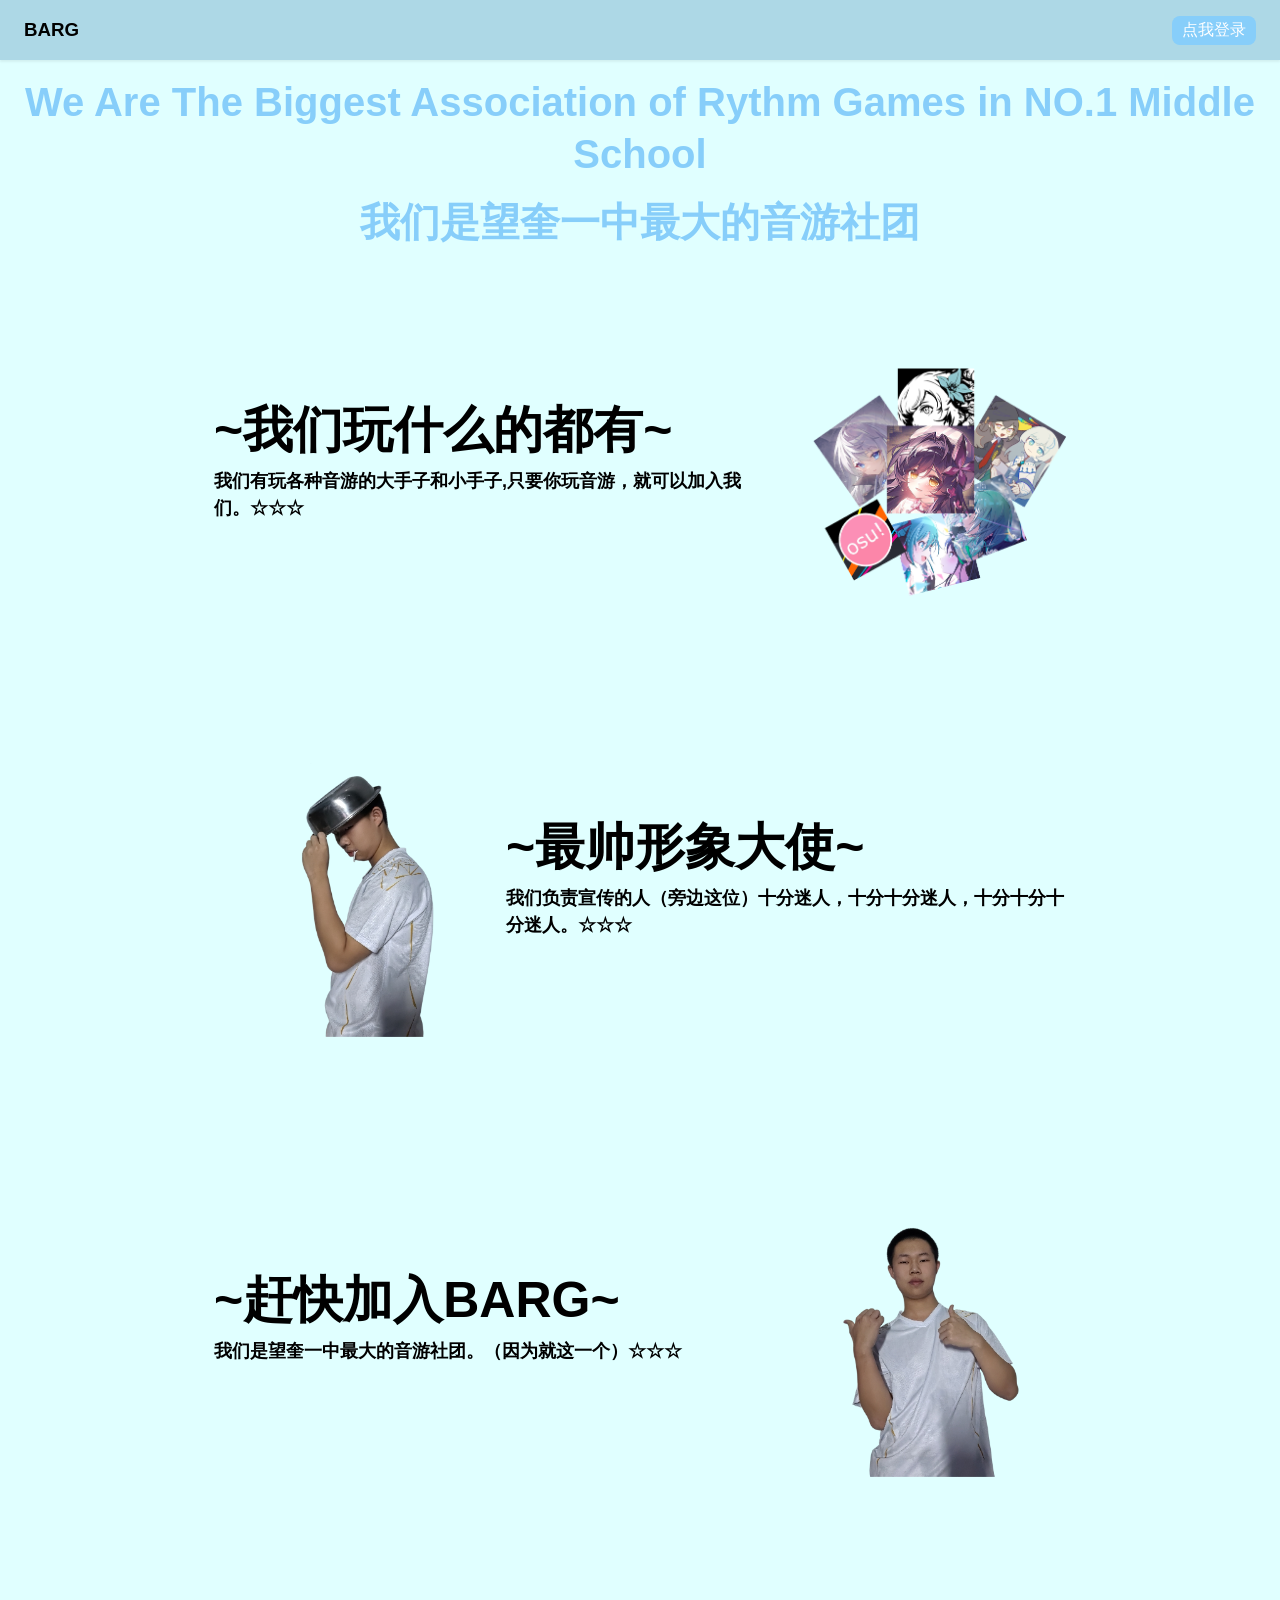
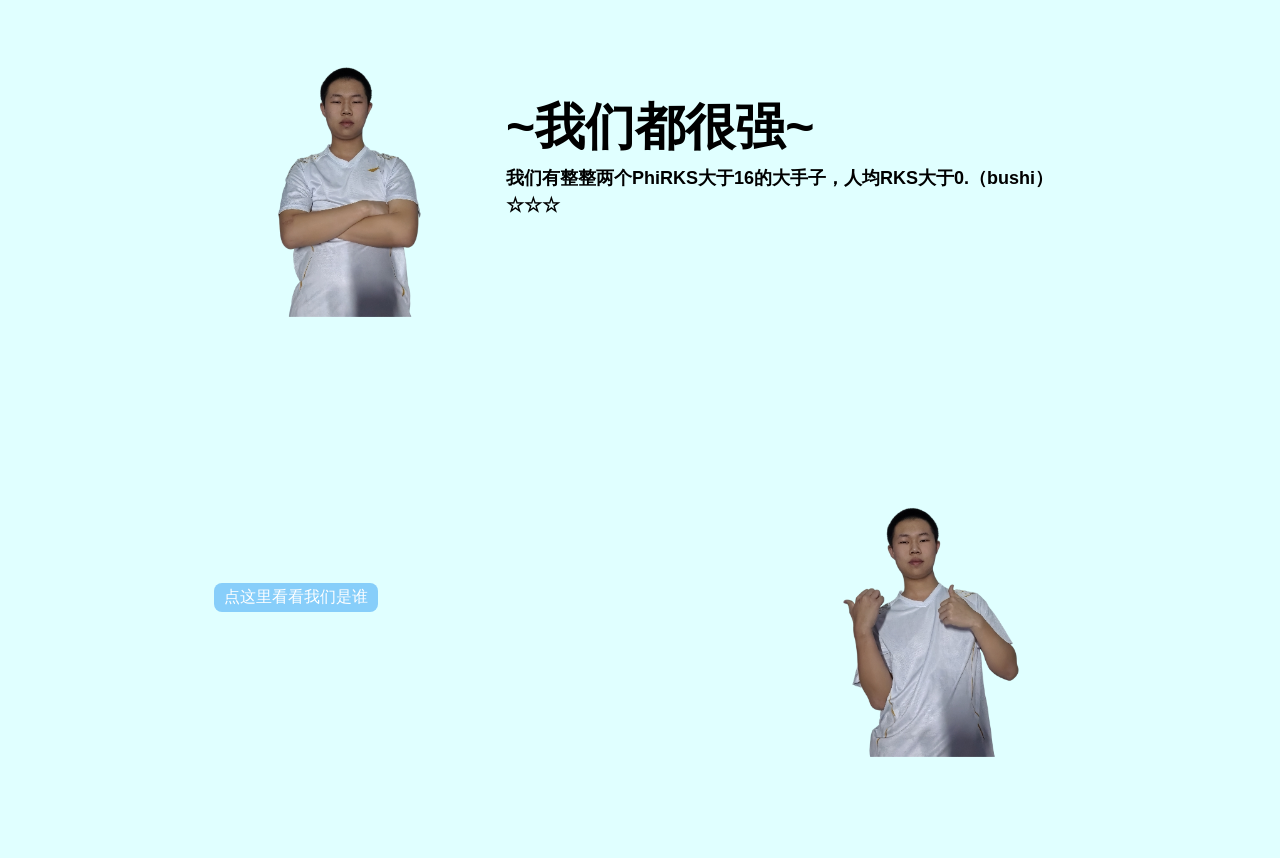
<file: index.html>
<!DOCTYPE html>
<html lang="zh-CN">
<head>
  <meta charset="UTF-8">
  <meta name="viewport" content="width=device-width, initial-scale=1.0">
  <title>~一中音游之光~☆☆</title>
  <link rel="stylesheet" href="style.css">
</head>
<body>
  <header class="navbar">
    <h3>BARG</h3>
    <nav id="nav-guest">
      <a href="login.html" class="fake-btn">点我登录</a>
    </nav>
    <nav id="nav-user">
      <t id="welcome">你好</t>
      <button class="btn" type="button" id="logout-btn">退出登录</button>
    </nav>
  </header>

  <main class="main">
  <h2 class="total-title" >We Are The Biggest Association of Rythm Games in NO.1 Middle School</h2>
  <h2 class="total-title" >我们是望奎一中最大的音游社团</h2>
    <div class="content">
      <div><h1 >~我们玩什么的都有~</h1>
            <h3>我们有玩各种音游的大手子和小手子,只要你玩音游，就可以加入我们。☆☆☆</h3>
      </div>
      <img src="rGs.png" alt="Image" width="400" height="500">
    </div>
    <div class="content">
      <img src="LiHan_Handsom.png" alt="Handsome" width="300" height="450">
      <div><h1 >~最帅形象大使~</h1>
        <h3>我们负责宣传的人（旁边这位）十分迷人，十分十分迷人，十分十分十分迷人。☆☆☆</h3>
</div>
    </div>
    <div class="content">
      <div><h1 >~赶快加入BARG~</h1>
        <h3>我们是望奎一中最大的音游社团。（因为就这一个）☆☆☆</h3>
</div>
      <img src="LiHan_Like.png" alt="Like" width="300" height="450">
    </div>
    <div class="content">
      <img src="LiHan_Grand.png" alt="Grand" width="300" height="450">
      <div><h1 >~我们都很强~</h1>
          <h3>我们有整整两个PhiRKS大于16的大手子，人均RKS大于0.（bushi）☆☆☆</h3>
</div>
    </div>
    <div class="content">
      <a href="intro.html"  class="fake-btn">点这里看看我们是谁</a>
      <img src="LiHan_Like.png" alt="Like" width="300" height="450">
    </div>

  </main>
</body>
                    
  <script src="common.js"></script>
  <script>

    (function(){

      var navGuest = document.getElementById('nav-guest');
      var navUser = document.getElementById('nav-user');
      var welcome = document.getElementById('welcome');
      var logoutBtn = document.getElementById('logout-btn');

      function renderLogOut(){
        navGuest.style.display = '';
        navUser.style.display = 'none';
      }

      function renderLogIn(){
        navGuest.style.display = 'none';
        navUser.style.display = '';
        welcome.textContent = '你已登录（虽然没啥用）';
      }

      var token = getToken();

      if(!token){
        renderLogOut();
      }
      else{
        renderLogIn();
      }

      

      logoutBtn.addEventListener('click', async function() {
        logoutBtn.disabled = true;
        logoutBtn.textContent = '退出中';
        try{
          await request('/api/v1/auth/logout', {method: 'POST'});
        }catch(err){

        }finally{
          clearToken();
          logoutBtn.disabled  = false;
          renderLogOut();
        }
      })

    })()

  </script>

</html>
</file>
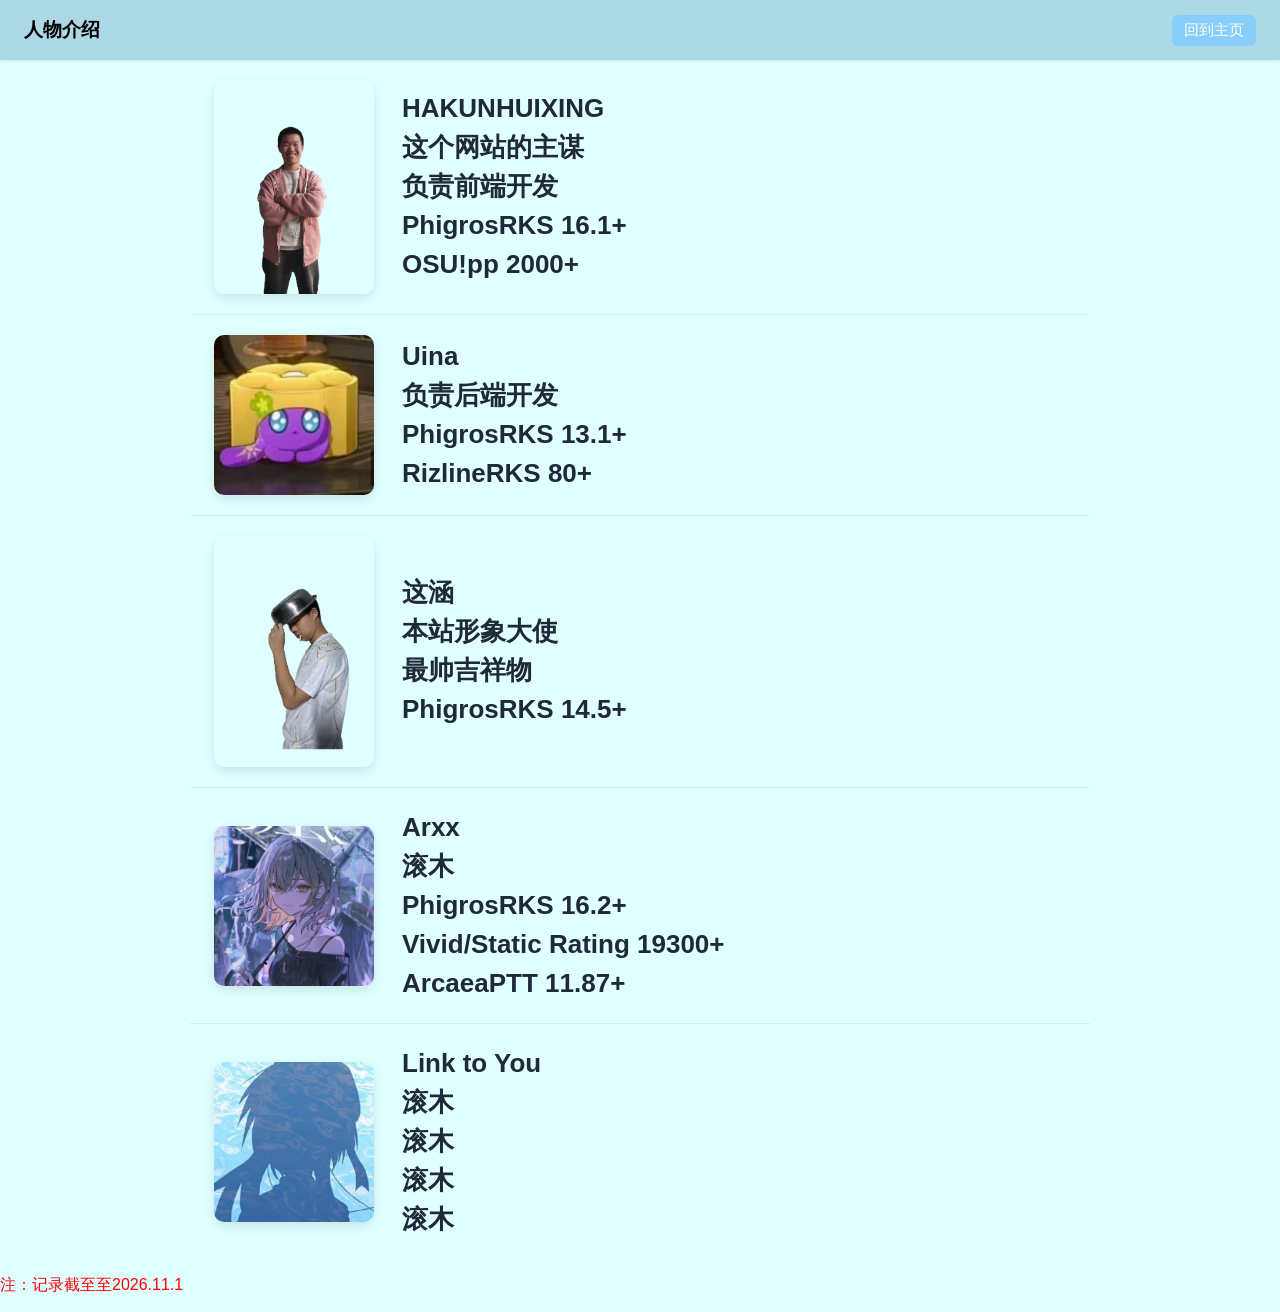
<file: intro.html>
<!DOCTYPE html>
<html lang="zh-CN">
<head>
    <meta charset="UTF-8">
    <meta name="viewport" content="width=device-width, initial-scale=1.0">
    <title>人物介绍</title>
    <link rel="stylesheet" href="style.css">
</head>
<body>
      <header class="navbar">
    <h3>人物介绍</h3>
    <button class="btn" onclick="location.href='index.html'">回到主页</button>
  </header>
    <div class="intro-item">
        <img src="hakunhuixing.png" alt="hakunhuixing" width="320">
        <h1>HAKUNHUIXING<br>这个网站的主谋<br>负责前端开发<br>PhigrosRKS 16.1+<br>OSU!pp 2000+</h1>
    </div>
    <div class="intro-item">
        <img src="Uina.jpg" alt="Uina">
        <h1>Uina<br>负责后端开发<br>PhigrosRKS 13.1+<br>RizlineRKS 80+</h1>
    </div>
    <div class="intro-item">
        <img src="LiHan_Handsom.png" alt="LiHan_Handsom" width="320">
        <h1>这涵<br>本站形象大使<br>最帅吉祥物<br>PhigrosRKS 14.5+</h1>
    </div>
    <div class="intro-item">
        <img src="Arxx.jpg" alt="Arxx" width="200">
        <h1>Arxx<br>滚木<br>PhigrosRKS 16.2+<br>Vivid/Static Rating 19300+<br>ArcaeaPTT 11.87+</h1>
    </div>
    <div class="intro-item">
        <img src="GunMu.jpg" alt="GunMu" width="300">
        <h1>Link to You<br>滚木<br>滚木<br>滚木<br>滚木</h1>
    </div>
    <p style="color: red;">注：记录截至至2026.11.1</p>
</body>
</html>
</file>
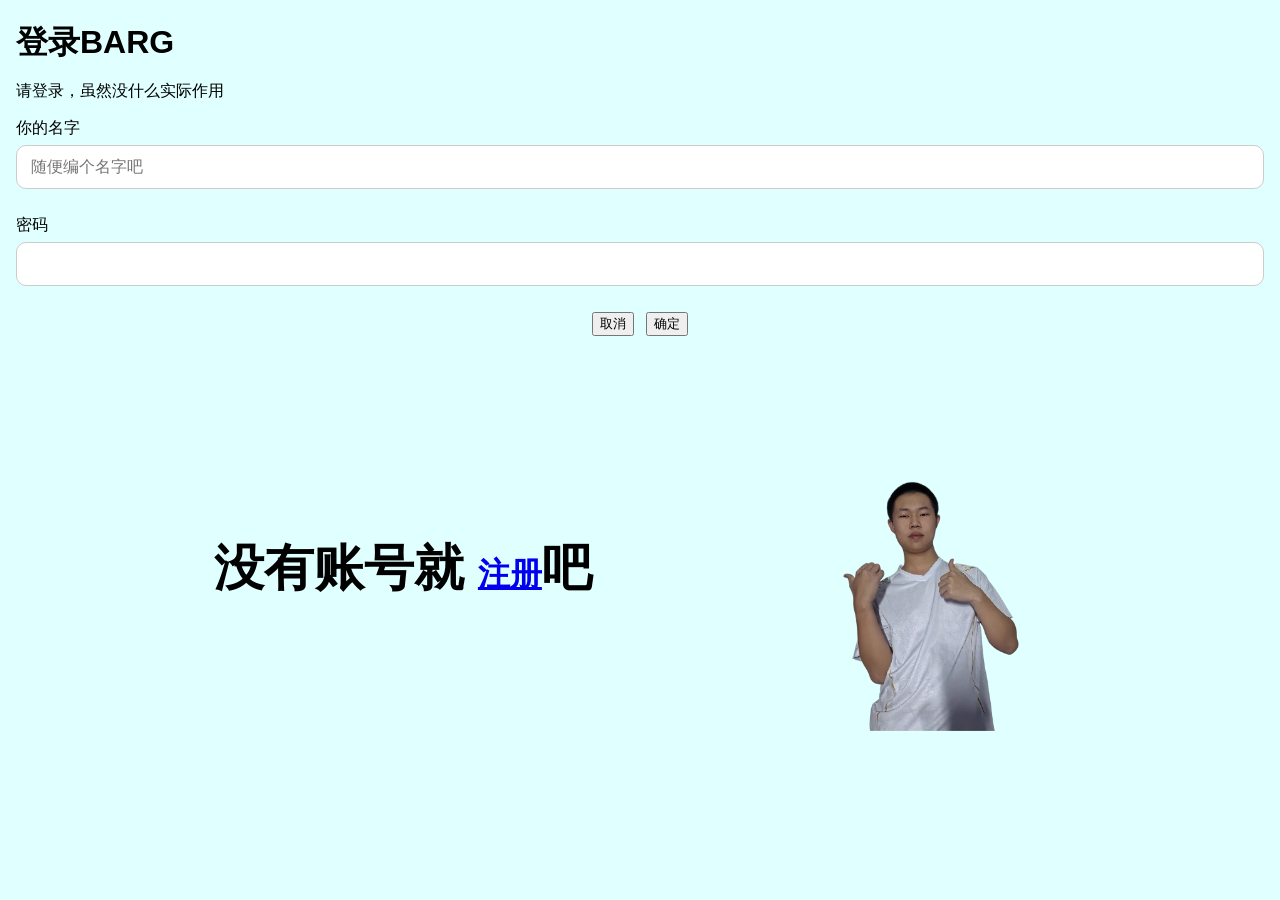
<file: login.html>
<!DOCTYPE html>
<html lang="zh-CN">
<head>
  <meta charset="UTF-8">
  <meta name="viewport" content="width=device-width, initial-scale=1.0">
  <title>登录</title>
  <link rel="stylesheet" href="style.css">

</head>
<body>

<main> 

<h1 class="field">登录BARG</h1> 
<p class = "field">请登录，虽然没什么实际作用</p>

<!--标题这一块-->
<form id="login-form" novalidate>
<!--名字-->
<div class="field">
    <label for="username">你的名字</label>
    <input id="username" name="username" type="text" placeholder="随便编个名字吧" autocomplete="username" required>
    <p class="error"></p>
</div>
<!--密码-->
<div class="field">
    <label for="password">密码</label>
    <input id="password" name="password" type="password" autocomplete="current-password" required>
    <p class="error"></p>
</div>
<!--按钮-->
<div class="field">
    <button type="button" onclick="location.href='index.html'">取消</button>
    <button type="submit" id="submit-btn">确定</button>
</div>
 <p class="global_error" id="global-error"></p>
</form>
<div class="content">
  <h1>没有账号就  <a href="register.html" style="font-size: 32px;">注册</a>吧</h1>
  <img src="LiHan_Like.png" alt="Likel">
</div>

</main>
<!--JS这一块-->
<script src="common.js"></script>
<script>
    (function () {
      var form = document.getElementById('login-form');
      var submitBtn = document.getElementById('submit-btn');
      var globalError = document.getElementById('global-error');


      function getRedirect() {
        var params = new URLSearchParams(location.search);
        var target = params.get('redirect');

        if (target && target.endsWith('.html') && target.indexOf('login.html') === -1) {
          return target;
        }
        return 'index.html';
      }

      function setFieldError(name, message) {
        var input = form.querySelector('[name="' + name + '"]');
        if (input) {
          input.parentElement.querySelector('.error').textContent = message;
          input.classList.add('invalid');
        }
      }

      function clearFieldErrors() {
        var inputs = form.querySelectorAll('input');
        inputs.forEach(function (input) {
          input.classList.remove('invalid');
        });
        var errors = form.querySelectorAll('.error');
        errors.forEach(function (el) {
          el.textContent = '';
        });
        globalError.textContent = '';
      }

      form.addEventListener('submit', async function (event) {
        event.preventDefault();
        clearFieldErrors();

        var username = document.getElementById('username').value.trim();
        var password = document.getElementById('password').value;


        var hasError = false;
        if (!username) {
          setFieldError('username', '为何不填');
          hasError = true;
        }
        if (!password) {
          setFieldError('password', '为何不填');
          hasError = true;
        }
        if (hasError) return;

        submitBtn.disabled = true;
        submitBtn.textContent = '加载中，做好并放宽，舒舒服服地上个厕所吧。';

        try {

          var data = await request('/api/v1/auth/login', {
            method: 'POST',
            body: { username: username, password: password },
            auth: false 
          });

          setToken(data.token);
          localStorage.setItem('m2_user_info', JSON.stringify(data.user));


          location.href = getRedirect();
        } catch (err) {
          if (err.code === 1001 && err.data) {
            showFieldErrors(err.data.errors || err.data, form);
            globalError.textContent = '你是不是填错了';
          } else {
            globalError.textContent = messageOf(err.code, err.message);
          }
        } finally {
          submitBtn.disabled = false;
          submitBtn.textContent = '登 录';
        }
      });
    })();
  </script>

  
</body>
</html>
</file>
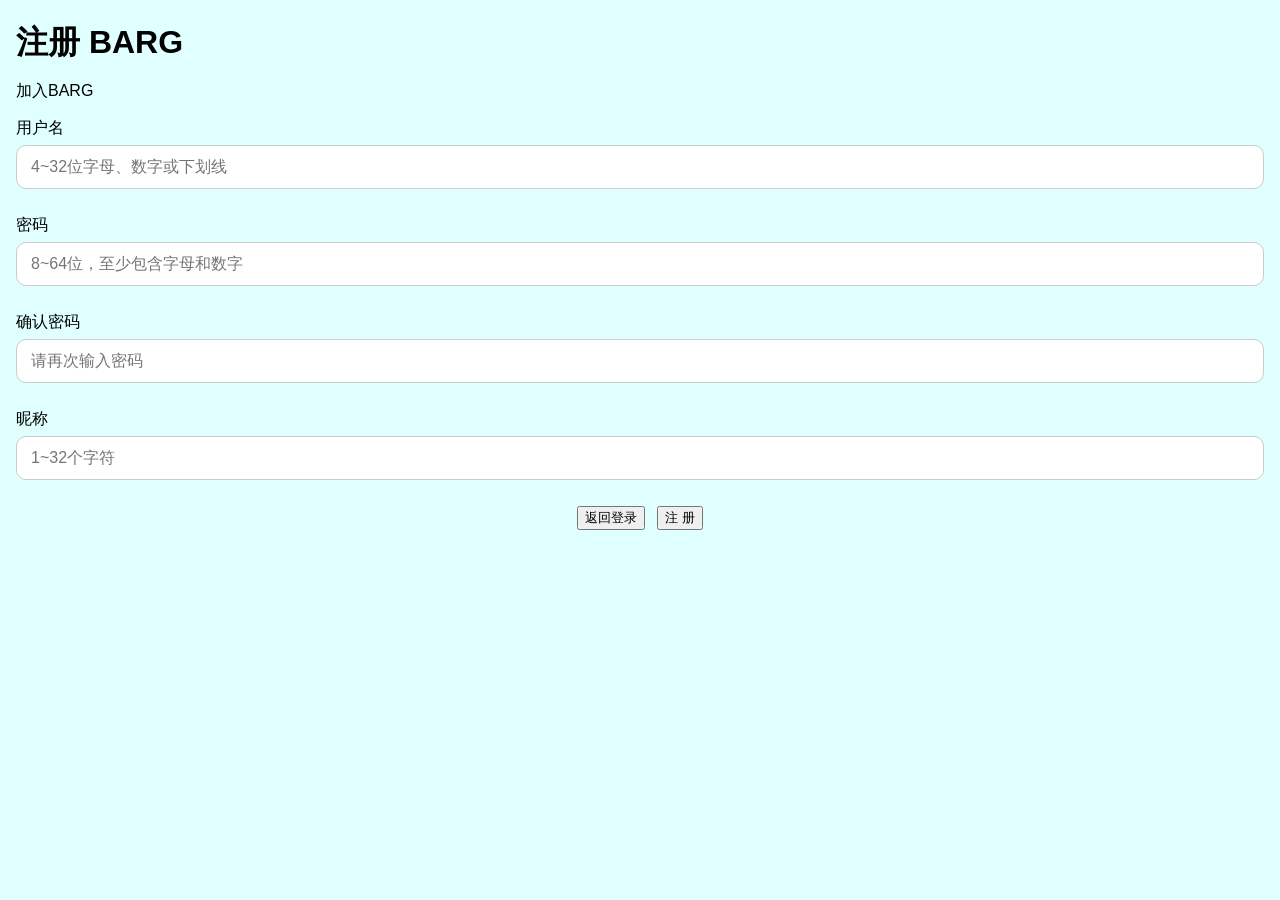
<file: register.html>
<!DOCTYPE html>
<html lang="zh-CN">
<head>
  <meta charset="UTF-8">
  <meta name="viewport" content="width=device-width, initial-scale=1.0">
  <title>注册BARG</title>
  <link rel="stylesheet" href="style.css">
</head>
<body>

<main>
  <h1 class="field">注册 BARG</h1>
  <p class="field">加入BARG</p>

  <form id="register-form" novalidate>
    <div class="field">
      <label for="username">用户名</label>
      <input id="username" name="username" type="text" placeholder="4~32位字母、数字或下划线" autocomplete="username">
      <p class="error"></p>
    </div>

    <div class="field">
      <label for="password">密码</label>
      <input id="password" name="password" type="password" placeholder="8~64位，至少包含字母和数字" autocomplete="new-password">
      <p class="error"></p>
    </div>

    <div class="field">
      <label for="confirm-password">确认密码</label>
      <input id="confirm-password" type="password" placeholder="请再次输入密码" autocomplete="new-password">
      <p class="error"></p>
    </div>

    <div class="field">
      <label for="nickname">昵称</label>
      <input id="nickname" name="nickname" type="text" placeholder="1~32个字符" autocomplete="nickname">
      <p class="error"></p>
    </div>

    <div class="field">
      <button type="button" onclick="location.href='login.html'">返回登录</button>
      <button type="submit" id="submit-btn">注 册</button>
    </div>

    <p class="global_error" id="global-error"></p>
  </form>
</main>

<script src="common.js"></script>
<script>
  (function () {
    var form = document.getElementById('register-form');
    var submitBtn = document.getElementById('submit-btn');
    var globalError = document.getElementById('global-error');

    function setFieldError(inputId, message) {
      var input = document.getElementById(inputId);
      if (input) {
        input.parentElement.querySelector('.error').textContent = message;
        input.classList.add('invalid');
      }
    }

    function clearFieldErrors() {
      var inputs = form.querySelectorAll('input');
      inputs.forEach(function (input) {
        input.classList.remove('invalid');
      });
      var errors = form.querySelectorAll('.error');
      errors.forEach(function (el) {
        el.textContent = '';
      });
      globalError.textContent = '';
    }

    form.addEventListener('submit', async function (event) {
      event.preventDefault();
      clearFieldErrors();

      var username = document.getElementById('username').value.trim();
      var password = document.getElementById('password').value; 
      var confirmPassword = document.getElementById('confirm-password').value;
      var nickname = document.getElementById('nickname').value.trim();

      var hasError = false;

      if (!/^[A-Za-z0-9_]{4,32}$/.test(username)) {
        setFieldError('username', '用户名为4~32位字母、数字或下划线');
        hasError = true;
      }

      if (password.length < 8 || password.length > 64) {
        setFieldError('password', '密码长度需为8~64位');
        hasError = true;
      } else if (!/[A-Za-z]/.test(password) || !/[0-9]/.test(password)) {
        setFieldError('password', '密码需同时包含字母和数字');
        hasError = true;
      }

      if (confirmPassword !== password) {
        setFieldError('confirm-password', '两次输入的密码不一致');
        hasError = true;
      }

      if (nickname.length < 1 || nickname.length > 32) {
        setFieldError('nickname', '昵称长度需为1~32个字符');
        hasError = true;
      }

      if (hasError) return;

      submitBtn.disabled = true;
      submitBtn.textContent = '注册中...';

      try {
        var data = await request('/api/v1/auth/register', {
          method: 'POST',
          body: {
            username: username,
            password: password,
            nickname: nickname
          },
          auth: false 
        });

        setToken(data.token);
        localStorage.setItem('m2_user_info', JSON.stringify(data.user));
        
        location.href = 'index.html';

      } catch (err) {
        if (err.code === 1001 && err.data) {
          showFieldErrors(err.data.errors || err.data, form);
          globalError.textContent = '请检查表单填写';
        } else if (err.code === 2001) {
          setFieldError('username', '用户名已存在');
        } else {
          globalError.textContent = messageOf(err.code, err.message);
        }
      } finally {
        submitBtn.disabled = false;
        submitBtn.textContent = '注 册';
      }
    });
  })();
</script>

</body>
</html>
</file>
<file: style.css>
* {
  box-sizing: border-box;
}

body {
  margin: 0;
  background: lightcyan;
  font-family: -apple-system, BlinkMacSystemFont, "Segoe UI", "PingFang SC", "Microsoft YaHei", sans-serif;
}

.navbar {
  display: flex;
  justify-content: space-between;
  align-items: center;
  gap: 12px;
  height: 60px;
  padding: 0 24px;
  background: lightblue;
  box-shadow: 0 2px 2px rgba(0, 0, 0, .06);
  position: sticky;
  top: 0;
  z-index: 10;
}

.navbar h3 {
  margin: 0;
  white-space: nowrap;
}

.btn {
  border: none;
  outline: none;
  padding: 6px 12px;
  font-size: 15px;
  color: #fff;
  background-color: lightskyblue;
  border-radius: 6px;
  cursor: pointer;
  white-space: nowrap;
  transition: background-color .2s ease, transform .15s ease;
}

.btn:hover {
  background-color: deepskyblue;
}

.btn:active {
  transform: scale(.96);
}

.fake-btn {
  display: inline-block;
  background-color: lightskyblue;
  border-radius: 8px;
  padding: 4px 10px;
  cursor: pointer;
  text-decoration: none;
  color: #fff;
  white-space: nowrap;
  transition: background-color .2s ease;
}

.fake-btn:hover {
  background-color: deepskyblue;
}

.main {
  background: lightcyan;
  padding-bottom: 40px;
}

.total-title {
  display: flex;
  flex-direction: row;
  justify-content: center;
  text-align: center;
  color: lightskyblue;
  font-family: 'Gill Sans', 'Gill Sans MT', Calibri, 'Trebuchet MS', sans-serif;
  font-size: clamp(14px, 3.5vw, 40px) !important;
  line-height: 1.3;
  margin: 16px 12px;
  white-space: normal;
  word-break: break-word;
}

.content {
  display: flex;
  flex-direction: row;
  align-items: center;
  justify-content: space-between;
  gap: 32px;
  max-width: 900px;
  margin: 0 auto;
  padding: 32px 24px;
}

.content > * {
  min-width: 0;
}

.content > div {
  flex: 1 1 auto;
}

.content img {
  flex: 0 0 auto;
  width: auto;
  max-width: min(260px, 35%);
  height: auto;
  display: block;
  border-radius: 8px;
}

.content h1 {
  font-size: clamp(18px, 5.5vw, 50px) !important;
  line-height: 1.2;
  white-space: nowrap;
  margin: 0 0 8px;
}

.content h3 {
  font-size: clamp(12px, 2.6vw, 18px) !important;
  line-height: 1.5;
  margin: 0;
}

.content h1.long-title {
  white-space: normal;
  word-break: break-word;
}

.field {
  display: flex;
  flex-direction: column;
  align-items: stretch;
  gap: 6px;
  margin-bottom: 16px;
  padding: 0 16px;
}

.field:has(button + button) {
  flex-direction: row;
  justify-content: center;
  gap: 12px;
}

.global_error,
.error {
  color: red;
  font-size: 0.875rem;
  margin: 4px 0 0;
}

input {
  width: 100%;
  padding: 12px 14px;
  font-size: 1rem;
  border: 1px solid #ccc;
  border-radius: 10px;
  outline: none;
  transition: border-color .2s ease, box-shadow .2s ease;
}

input:focus {
  border-color: lightskyblue;
  box-shadow: 0 0 0 3px rgba(135, 206, 250, .3);
}

input.invalid {
  border-color: red;
}

@media (max-width: 600px) {
  .navbar {
    padding: 0 12px;
    gap: 8px;
  }

  .navbar h3 {
    font-size: 1rem;
  }

  .content {
    flex-direction: row;
    align-items: center;
    gap: 12px;
    padding: 20px 12px;
  }

  .content img {
    max-width: 35%;
    border-radius: 6px;
  }

  .content h1 {
    font-size: clamp(14px, 4.8vw, 19px) !important;
    white-space: nowrap;
    margin: 0 0 6px;
  }

  .content h3 {
    font-size: clamp(10px, 2.4vw, 13px) !important;
    line-height: 1.45;
    margin: 0;
  }

  .total-title {
    font-size: clamp(12px, 3.2vw, 20px) !important;
    margin: 10px 12px;
  }
}

@media (max-width: 380px) {
  .content img {
    max-width: 30%;
  }

  .content h1 {
    font-size: clamp(12px, 4.5vw, 16px) !important;
  }

  .content h3 {
    font-size: 10px !important;
  }
}

.intro-item {
  display: flex;
  flex-direction: row;
  align-items: center;
  justify-content: flex-start;
  gap: 28px;
  max-width: 900px;
  margin: 0 auto;
  padding: 20px 24px;
  border-bottom: 1px solid rgba(0, 0, 0, .06);
}

.intro-item:last-of-type {
  border-bottom: none;
}

.intro-item > img {
  flex: 0 0 auto;
  width: 160px;
  max-width: 35%;
  height: auto;
  display: block;
  border-radius: 10px;
  object-fit: cover;
  box-shadow: 0 4px 12px rgba(0, 0, 0, .1);
}

.intro-item > h1 {
  flex: 1 1 auto;
  min-width: 0;
  font-size: clamp(15px, 2.6vw, 26px);
  line-height: 1.5;
  font-weight: 600;
  color: #1f2937;
  margin: 0;
  white-space: normal;
  word-break: break-word;
  text-align: left;
}

@media (max-width: 600px) {
  .intro-item {
    gap: 12px;
    padding: 16px 12px;
    align-items: flex-start;
  }

  .intro-item > img {
    width: 90px;
    max-width: 32%;
    border-radius: 8px;
  }

  .intro-item > h1 {
    font-size: clamp(11px, 3.4vw, 15px);
    line-height: 1.45;
  }
}

@media (max-width: 380px) {
  .intro-item > img {
    width: 74px;
    max-width: 30%;
  }

  .intro-item > h1 {
    font-size: 10.5px;
  }
}
</file>
